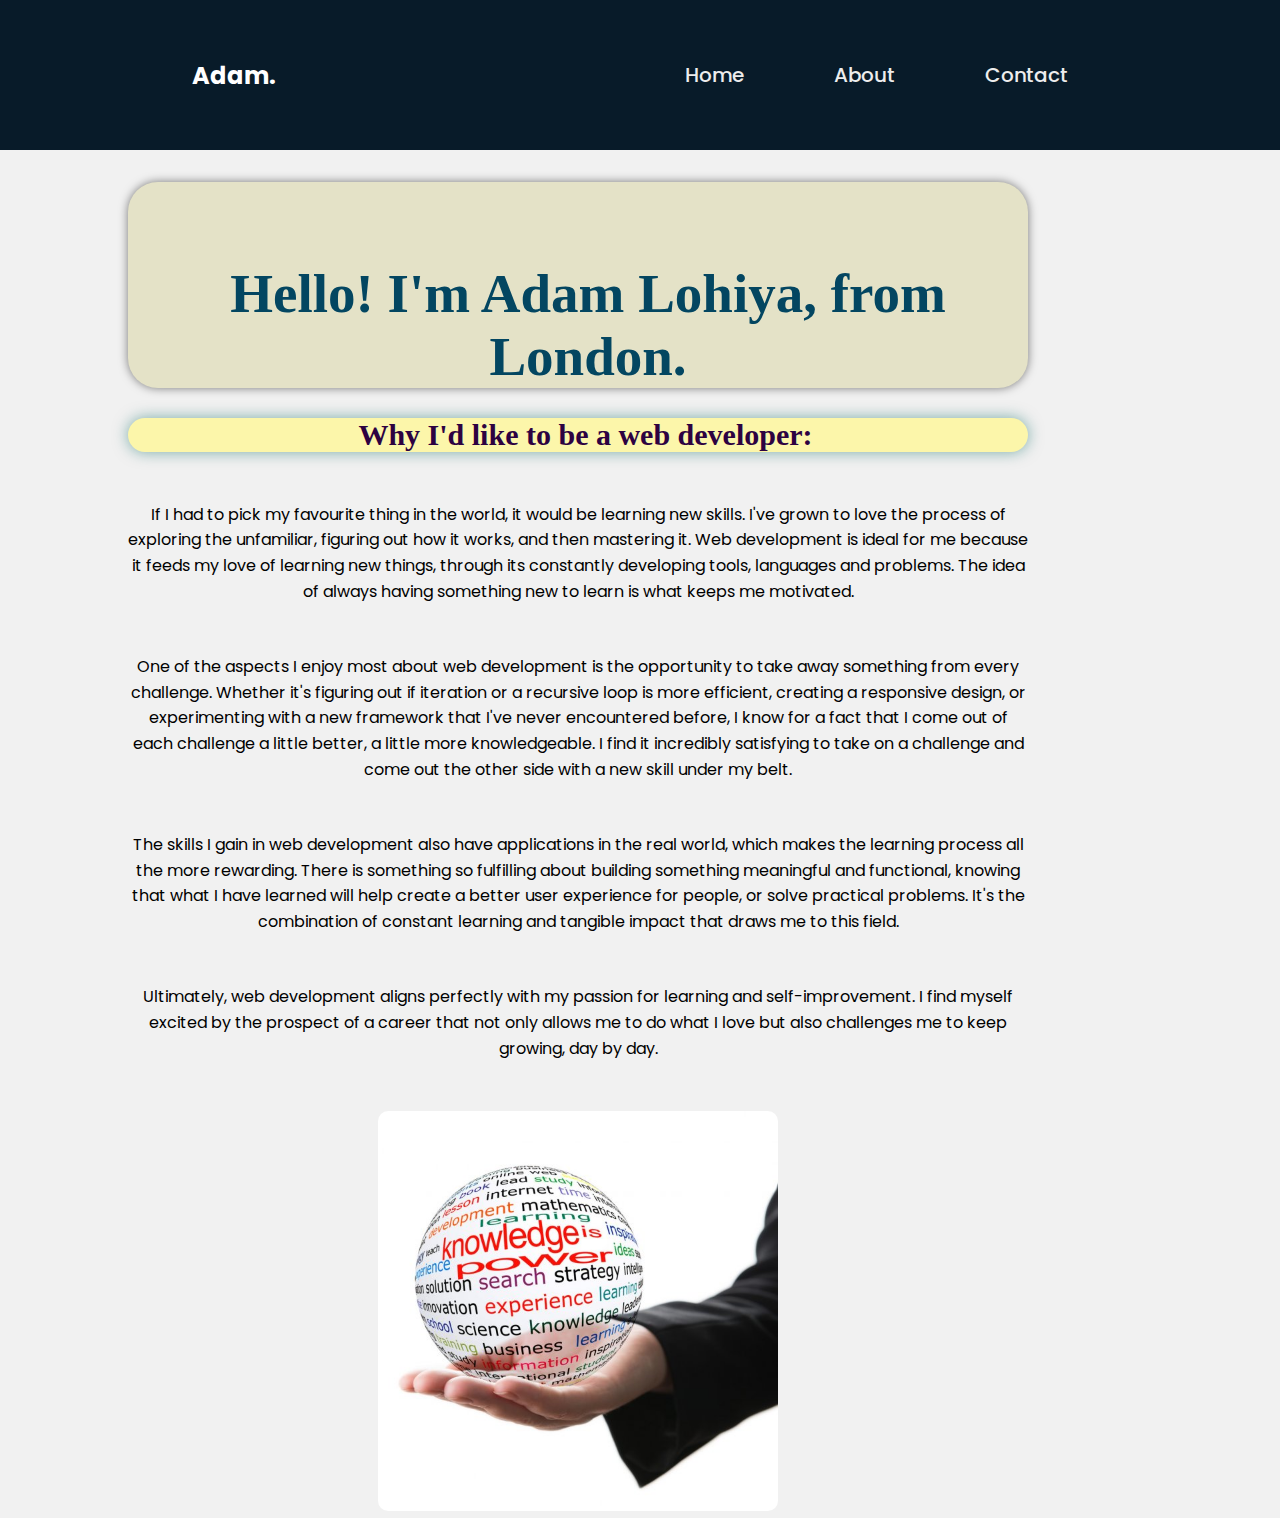
<file: index.html>
<!DOCTYPE html>
<html lang="en">
<head>
    <meta charset="UTF-8">
    <meta name="viewport" content="width=device-width, initial-scale=1.0">
    <title>Adam's personal website</title>
    <link rel="stylesheet" href="styles.css">
</head>
<body>

   <header class="header">
       <a href="index.html" class="logo">Adam.</a>
       <nav class="navbar">
           <a href="#home">Home</a>
           <a href="about.html">About</a>
           <a href="contact.html">Contact</a>
       </nav>
   </header>

   <section id="home" class="home">
       <div class="home-content">
           <h1>Hello! I'm Adam Lohiya, from London.</h1>
           <h3>Why I'd like to be a web developer:</h3>
           <p>If I had to pick my favourite thing in the world, it would be learning new skills. I've grown to love the process of exploring the unfamiliar, figuring out how it works, and then mastering it. Web development is ideal for me because it feeds my love of learning new things, through its constantly developing tools, languages and problems. The idea of always having something new to learn is what keeps me motivated.</p>
           <p>One of the aspects I enjoy most about web development is the opportunity to take away something from every challenge. Whether it's figuring out if iteration or a recursive loop is more efficient, creating a responsive design, or experimenting with a new framework that I've never encountered before, I know for a fact that I come out of each challenge a little better, a little more knowledgeable. I find it incredibly satisfying to take on a challenge and come out the other side with a new skill under my belt.</p>
           <p>The skills I gain in web development also have applications in the real world, which makes the learning process all the more rewarding. There is something so fulfilling about building something meaningful and functional, knowing that what I have learned will help create a better user experience for people, or solve practical problems. It's the combination of constant learning and tangible impact that draws me to this field.</p>
           <p>Ultimately, web development aligns perfectly with my passion for learning and self-improvement. I find myself excited by the prospect of a career that not only allows me to do what I love but also challenges me to keep growing, day by day.</p>
           <img src="images/learning.jpeg" alt="The power of learning!" width="400px" class="knowledge">
       </div>
   </section>

   <script src="script.js"></script>
</body>
</html>
</file>
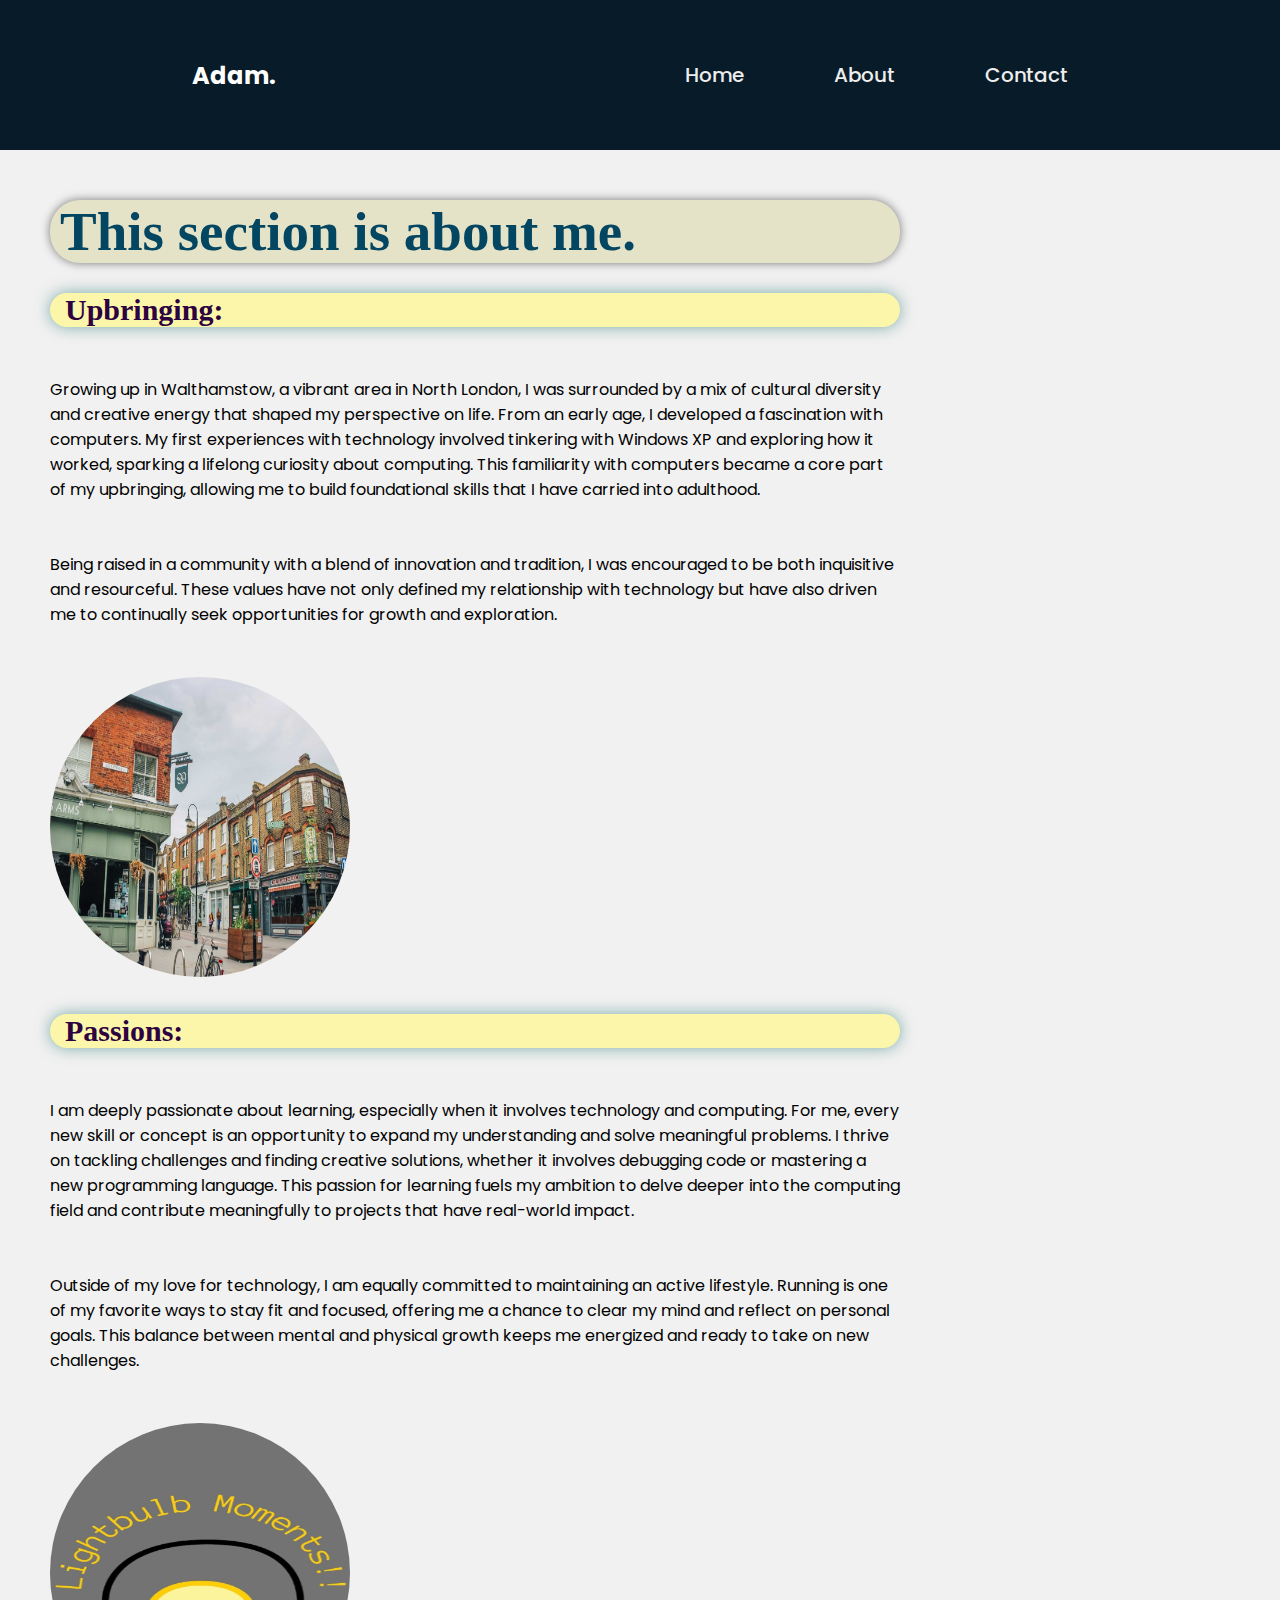
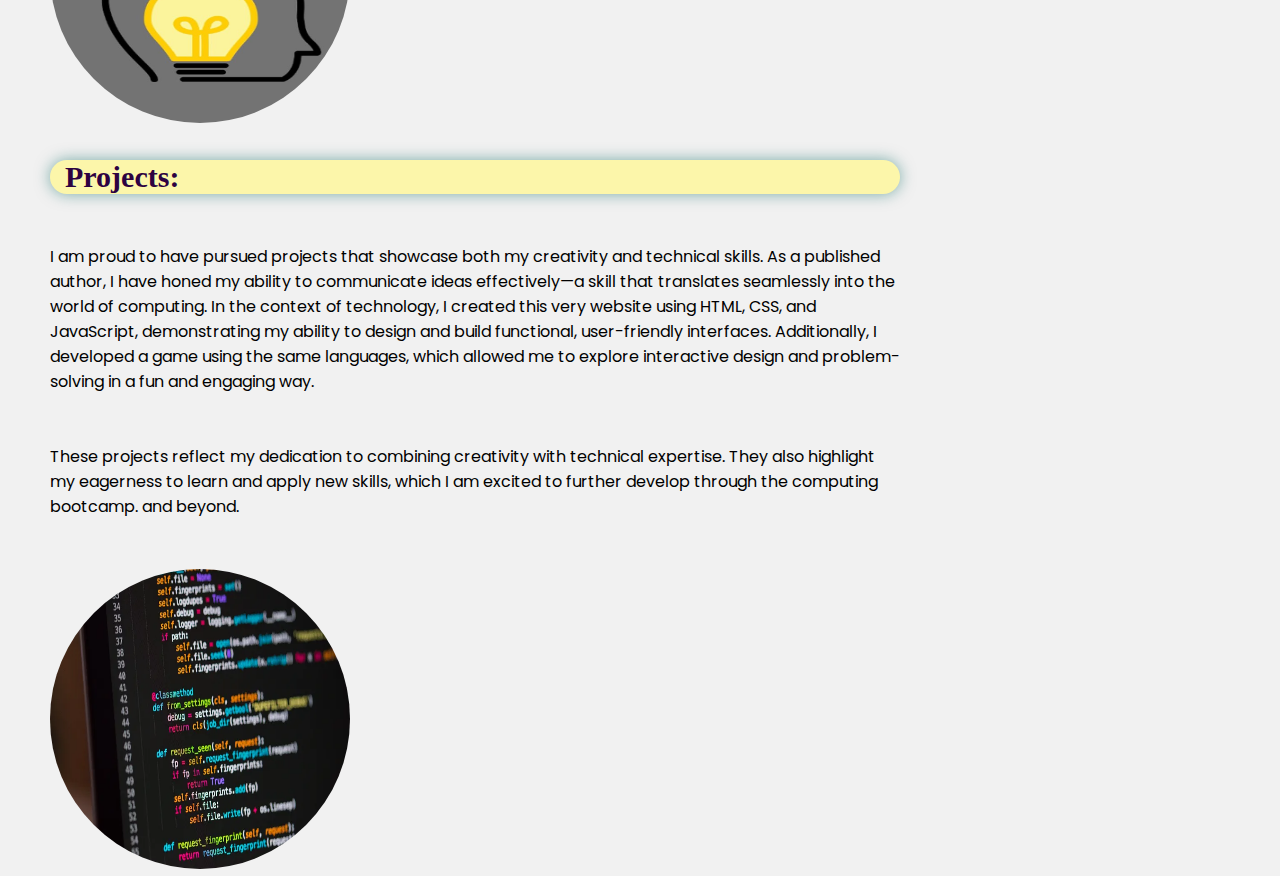
<file: about.html>
<!DOCTYPE html>
<html lang="en">
<head>
    <meta charset="UTF-8">
    <meta name="viewport" content="width=device-width, initial-scale=1.0">
    <title>About</title>
    <link rel="stylesheet" href="styles.css">
</head>
<body>
    <header class="header">
        <a href="#" class="logo">Adam.</a>
        <nav class="navbar">
            <a href="index.html">Home</a>
            <a href="about.html">About</a>
            <a href="contact.html">Contact</a>
        </nav>
    </header>

    <section class="about">
        <div class="about-content">
            <h1>This section is about me. ‎‎ </h1>
            <h3>Upbringing:</h3>
            <p>Growing up in Walthamstow, a vibrant area in North London, I was surrounded by a mix of cultural diversity and creative energy that shaped my perspective on life. From an early age, I developed a fascination with computers. My first experiences with technology involved tinkering with Windows XP and exploring how it worked, sparking a lifelong curiosity about computing. This familiarity with computers became a core part of my upbringing, allowing me to build foundational skills that I have carried into adulthood. </p>
            <p>Being raised in a community with a blend of innovation and tradition, I was encouraged to be both inquisitive and resourceful. These values have not only defined my relationship with technology but have also driven me to continually seek opportunities for growth and exploration. </p>
            <img src="images/walthamstow.jpeg" alt="A picture of Walthamstow">
            <h4>Passions:</h4>
            <p>I am deeply passionate about learning, especially when it involves technology and computing. For me, every new skill or concept is an opportunity to expand my understanding and solve meaningful problems. I thrive on tackling challenges and finding creative solutions, whether it involves debugging code or mastering a new programming language. This passion for learning fuels my ambition to delve deeper into the computing field and contribute meaningfully to projects that have real-world impact.</p>
            <p>Outside of my love for technology, I am equally committed to maintaining an active lifestyle. Running is one of my favorite ways to stay fit and focused, offering me a chance to clear my mind and reflect on personal goals. This balance between mental and physical growth keeps me energized and ready to take on new challenges.</p>
            <img src="images/lightbulb.jpeg" alt="How i feel when i figure out the answer.">
            <h5>Projects:</h5>
            <p>I am proud to have pursued projects that showcase both my creativity and technical skills. As a published author, I have honed my ability to communicate ideas effectively—a skill that translates seamlessly into the world of computing. In the context of technology, I created this very website using HTML, CSS, and JavaScript, demonstrating my ability to design and build functional, user-friendly interfaces. Additionally, I developed a game using the same languages, which allowed me to explore interactive design and problem-solving in a fun and engaging way.</p>
            <p>These projects reflect my dedication to combining creativity with technical expertise. They also highlight my eagerness to learn and apply new skills, which I am excited to further develop through the computing bootcamp. and beyond.</p>
            <img src="images/coding.jpeg" alt="A picture of how I code">
        </div>
    </section>

</body>
</html>
</file>
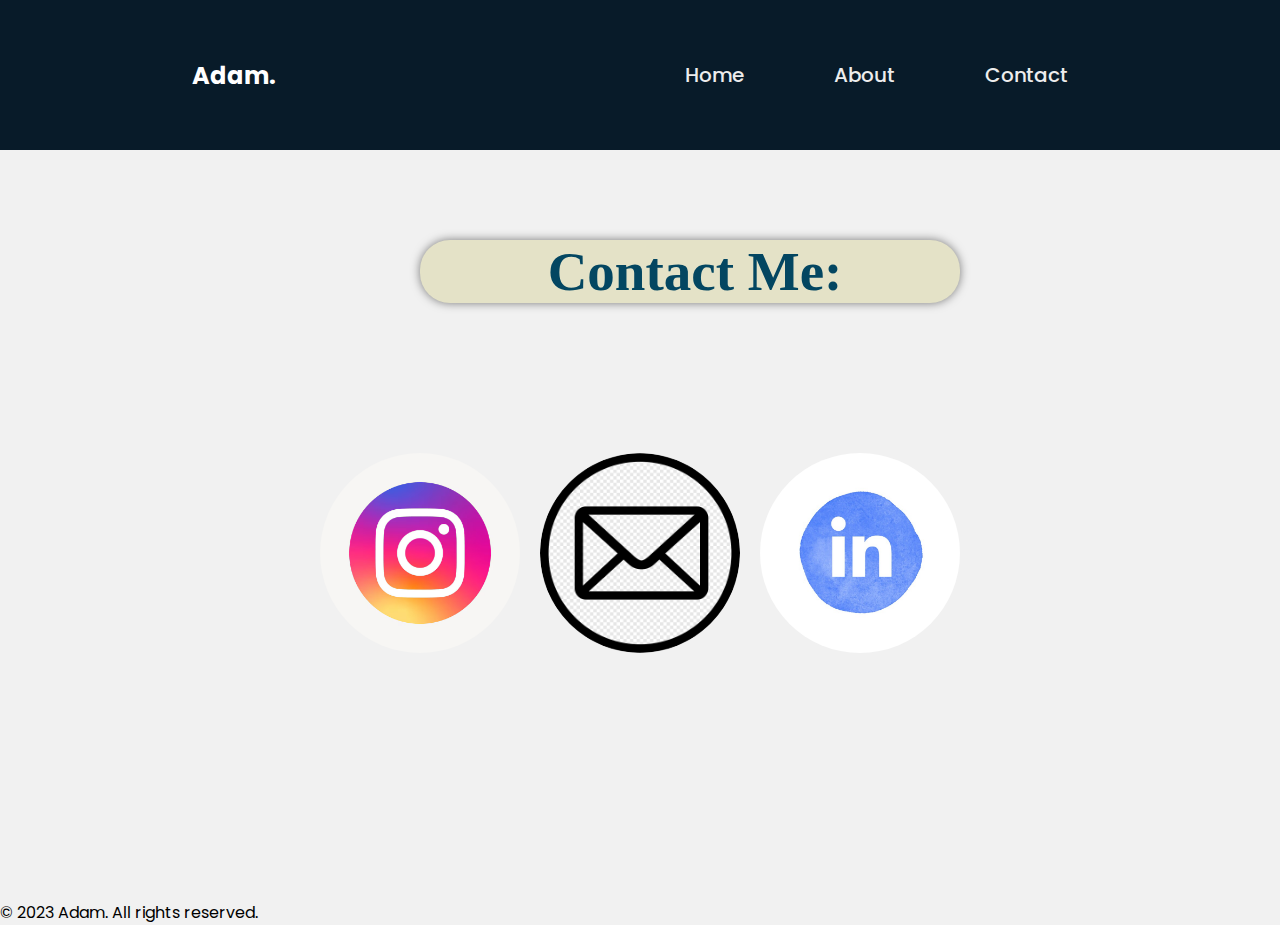
<file: contact.html>
<!DOCTYPE html>
<html lang="en">
<head>
    <meta charset="UTF-8">
    <meta name="viewport" content="width=device-width, initial-scale=1.0">
    <title>Contact</title>
    <link rel="stylesheet" href="styles.css">
</head>
<body>
    <header class="header">
        <a href="#" class="logo">Adam.</a>
        <nav class="navbar">
            <a href="index.html">Home</a>
            <a href="about.html">About</a>
            <a href="contact.html">Contact</a>
        </nav>
    </header>

    <section class="contact">
        <div class="contact-content">
            <h1>Contact Me:</h1>
            <div class="contact-icons">
                <a href="https://www.instagram.com/thegenuineadam/?hl=en" target="_blank">
                    <img src="images/instagram.png" alt="Instagram">
                </a>
                <a href="mailto:lohiyaadam@gmail.com">
                    <img src="images/email.png" alt="Email">
                </a>
                <a href="https://www.linkedin.com/in/adam-lohiya-0a4380228/" target="_blank">
                    <img src="images/linkedin.jpg" alt="LinkedIn">
                </a>
            </div>
        </div>
    </section>

    <footer>
        <p>&copy; 2023 Adam. All rights reserved.</p>
    </footer>
</body>
</html>
</file>
<file: styles.css>
@import url('https://fonts.googleapis.com/css2?family=Poppins:wght@300;400;500;600;700;800;900&&display=swap');

* {
margin: 0;
padding: 0;
box-sizing: border-box;
font-family: 'Poppins', sans-serif;
}

body {
    font-family: Arial, sans-serif;
    margin: 0;
    padding: 0;
    box-sizing: border-box;
    background: #F1F1F1;
}

.header {
    background-color: #333;
    color: white;
    padding: 10px 0;
    text-align: center;
    position: fixed;
    top: 0;
    left: 0;
    width: 100%;
    padding: 50px 15%;
    background: #081b29;
    display: flex;
    justify-content: space-between;
    align-items: center;
    z-index: 100;
    max-height: 200px;
}

.header .logo {
    font-size: 24px;
    text-decoration: none;
    color: white;
}

.logo {
    font-size: 40px;
    color: #ededed;
    text-decoration: none;
    font-weight: 700;
}

.navbar {
    display: flex;
    justify-content: center;
    gap: 20px;
}

.navbar a {
    color: white;
    text-decoration: none;
    padding: 10px 20px;
    transition: background-color 0.3s;
    font-size: 20px;
    color: #ededed;
    text-decoration: none;
    font-weight: 450;
    margin-left: 30px;
}

.navbar a:hover {
    background-color: #555;
}

.home {
    padding: 20px;
    text-align: center;
    display: flex;
    align-items: center;
    height: 100vh;
    padding: 0 10%
}

.home-content, .about-content {
    max-width: 900px;
}

.home-content h1 {
    font-size: 36px;
    margin-bottom: 20px;
    font-size: 55px;
    color: #034661;
    font-weight: 700;
    padding-top: 80px;
    padding-left: 20px;
    background-color: #e4e2c7;
    overflow: hidden;
    border-radius: 30px;
    box-shadow: 0 0 10px rgba(0, 0, 0, 0.5); 
    margin-top: 800px;
    font-family: 'Times New Roman', Times, serif;
}

.home-content h3 {
    font-size: 24px;
    margin-bottom: 20px;
    font-size: 30px;
    color: #2d0241;
    font-weight: 700;
    padding-top: 5x;
    padding-left: 15px;
    background-color: #fcf6aa;
    overflow: hidden;
    border-radius: 70px;
    box-shadow: 0 0 15px rgba(2, 102, 94, 0.5);
    margin-top: 30px;
    font-family: garamond;
}

.home-content p {
    font-size: 18px;
    line-height: 1.6;
    margin-bottom: 20px;
    font-size: 16px;
    color: #000000;
    margin-top: 50px;
    margin-bottom: 30px
}

.home-content img {
    border-radius: 10px;
    margin-top: 20px;
}

.home-content h3, .about-content h3, .about-content h4, .about-content h5 {
    font-size: 30px;
    color: #2d0241;
    font-weight: 700;
    padding-top: 5x;
    padding-left: 15px;
    background-color: #fcf6aa;
    overflow: hidden;
    border-radius: 70px;
    box-shadow: 0 0 15px rgba(2, 102, 94, 0.5);
    margin-top: 30px;
    font-family: garamond;
}

.home-content p, .about-content p {
    font-size: 16px;
    color: #000000;
    margin-top: 50px;
    margin-bottom: 30px
}

.about-content p {
    margin-left:50px
}

.about-content h1 {
    font-size: 55px;
    color: #034661;
    font-weight: 700;
    padding-top: 0px;
    padding-left: 10px;
    background-color: #e4e2c7;
    overflow: hidden;
    border-radius: 30px;
    box-shadow: 0 0 10px rgba(0, 0, 0, 0.5); 
    margin-top: 200px;
    margin-left: 50px;
    font-family: 'Times New Roman', Times, serif;
}

.about-content h2, .about-content h3, .about-content h4, .about-content h5 {
    margin-left: 50px
}

.about-content img {
    width: 300px;
    height: 300px;
    border-radius: 50%;
    margin-top: 20px;
    margin-left: 50px;
}

.contact-content h1 {
    font-size: 55px;
    color: #034661;
    font-weight: 700;
    padding-top: 0px;
    padding-left: 10px;
    background-color: #e4e2c7;
    overflow: hidden;
    border-radius: 30px;
    box-shadow: 0 0 10px rgba(0, 0, 0, 0.5); 
    margin-top: 0px;
    margin-left: 100px;
    margin-bottom: 150px;
    font-family: 'Times New Roman', Times, serif;
}
.contact {
    display: flex;
    justify-content: center;
    align-items: center;
    height: 100vh;
    padding: 0 10%;
}

.contact-content {
    text-align: center;
}

.contact-icons {
    display: flex;
    justify-content: center;
    gap: 20px;
    margin-top: 20px;
}

.contact-icons a {
    display: inline-block;
    transition: transform 0.3s ease;
}

.contact-icons img {
    width:200px;
    height: 200px;
    border-radius: 50%;
}

.contact-icons a:hover {
    transform: scale(1.1);
}

.contact-content h1 {
    font-size: 55px;
    color: #034661;
    font-weight: 700;
    padding-top: 0px;
    padding-left: 10px;
    background-color: #e4e2c7;
    overflow: hidden;
    border-radius: 30px;
    box-shadow: 0 0 10px rgba(0, 0, 0, 0.5); 
    margin-bottom: 150px;
    font-family: 'Times New Roman', Times, serif;
}
</file>
